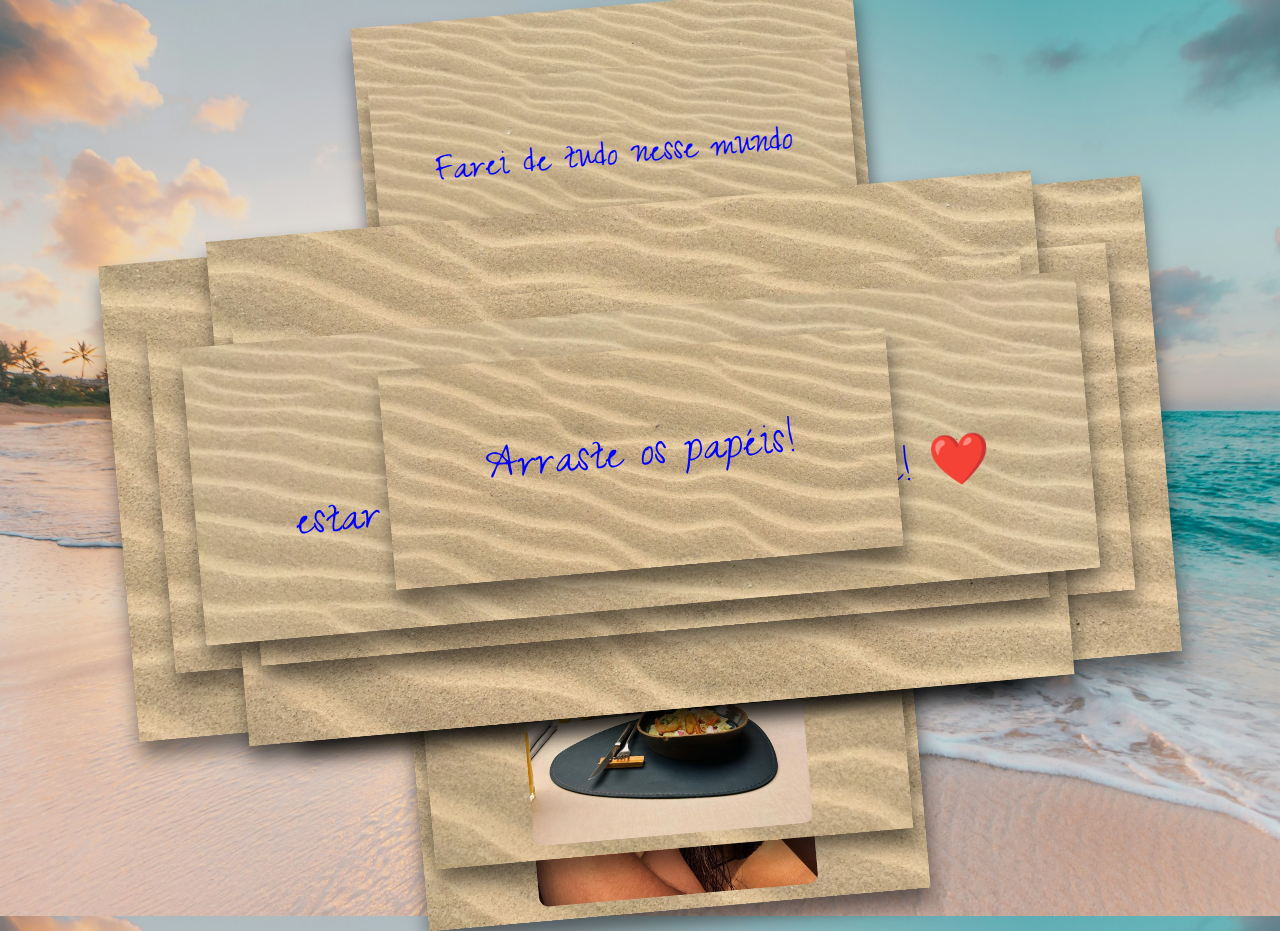
<file: index.html>
<!DOCTYPE html>
<html lang="pt-br" >
<head>
  <meta charset="UTF-8">
  <title>Meu Grande Amor ❤️</title>
  <link rel='stylesheet' href='https://fonts.googleapis.com/css2?family=Short+Stack&amp;family=Homemade+Apple&amp;display=swap'>
  <link rel="stylesheet" href="stylepapers.css">
</head>
<body>
  <a href="./video.html">CLICA AQUI!</a>
</div>
<div class="paper heart">
</div>
<div class="paper image">
  <p>Amo muito você!!</p>
   <img src="./imgs/meumo.JPG" />
</div>
<div class="paper image">
  <p>Você é uma mulher <br> ESPETACULAR</p>
   <img src="./imgs/praiasorriso.jpg" />
</div>
<div class="paper image">
  <p>Será sempre eu e você</p>
  <p>crescendo, evoluindo</p>
  <p>conquistando tudo nesse mundo</p>
  <p>e resolvendo todos problemas juntos</p>
   <img src="./imgs/praiasol.jpg" />
</div>
<div class="paper image">
  <p>Que venham muitos momentos <br> felizes juntos</p>
   <img src="./imgs/praiaroles.jpg" />
</div>
<div class="paper image">
  <p>Que venham muitas <br> viagens juntos</p>
   <img src="./imgs/lumiar.jpg" />
</div>
<div class="paper image">
  <p>Que seja só o início <br> de toda uma vida juntos</p>
  <img src="./imgs/pizzaria.jpg" />
</div>
<div class="paper image">
  <p>Farei de tudo nesse mundo</p>
   <p>para ver sempre esse seu sorriso</p>
   <p>MARAVILHOSO</p>
  <img src="./imgs/sorriso.jpg" />
</div>
<div class="paper red">
  <p class="p1">E que estarei sempre fazendo</p>
  <p class="p1">tudo que for possível por você</p>
  <p class="p1">e pela gente</p>
  </div>
<div class="paper red">
  <p class="p1">Mas pode ter certeza</p>
  <p class="p1">que eu amo e <br> sempre amarei MUITO você</p>
  </div>
<div class="paper red">
  <p class="p1">Desculpa por ainda não ser <br> o romântico que você gosta</p>
  </div>
<div class="paper red">
  <p class="p1">Para que eu possa crescer e dar o melhor</p>
  <p class="p1">para você e para a nossa família</p>
  </div>
<div class="paper red">
  <p class="p1">Você é uma das minhas principais</p>
  <p class="p2">motivações para acordar e buscar o melhor</p>
  <p class="p2">na minha casa, no meu trabalho, nos meus estudos</p>
  </div>
<div class="paper red">
  <p class="p1">Obrigado por me ensinar muitas coisas</p>
  <p class="p2">você faz eu ser uma pessoa e Homem melhor</p>
  </div>
<div class="paper red">
  <p class="p1">Obrigado por ser essa namorada <br> paciente</p>
  <p class="p2">por ser carinhosa, <br> fiel, companheira</p>
  </div>
<div class="paper red">
  <p class="p1">Você é a mulher que escolhi <br> para me acompanhar o resto da vida</p>
  <p class="p2">para ser minha futura noiva, esposa <br> e mãe dos meus filhos!</p>
  </div>
<div class="paper red">
<p class="p1">Não tenho palavras para descrever</p>
<p class="p2">o tamanho do meu amor por você!</p>
</div>
<div class="paper">
  <p class="p1">É muito especial para mim  <br> estar comemorando esse dia com você! <span>❤️</span></p>
</div>
<div class="paper">
<p class="p1">Arraste os papéis!</p>
</div>
<!-- javascript file -->
  <script  src="script.js"></script>
</body>
</html>
</file>
<file: stylepapers.css>
@import url('https://fonts.googleapis.com/css2?family=Zeyada&display=swap');

a {
  text-decoration: none;
  color: red;
  font-weight: 700;
  font-size: 3rem;
}

body {
  height: 100vh;
  display: flex;
  align-items: center;
  justify-content: center;
  background-image: url("imgs/sean-oulashin-KMn4VEeEPR8-unsplash\ \(1\).jpg");
  background-repeat: repeat;
  background-size: cover;
}

.paper1 {
  text-align: center;
  background-image: url("imgs/daniel-straub-n5HOJGtYt4Q-unsplash\ \(1\).jpg");
  background-size: cover;
  background-position: center center;
  padding: 20px 100px;
  transform: rotateZ(-5deg);
  box-shadow: 1px 15px 20px 0px rgba(0,0,0,0.5);
  position: absolute;
}

.paper {
  text-align: center;
  background-image: url("imgs/daniel-straub-n5HOJGtYt4Q-unsplash\ \(1\).jpg");
  background-size: cover;
  background-position: center center;
  padding: 20px 100px;
  transform: rotateZ(-5deg);
  box-shadow: 1px 15px 20px 0px rgba(0,0,0,0.5);
  position: absolute;
}
.paper.heart {
  position: relative;
  width: 200px;
  height: 200px;
  padding: 0;
  border-radius: 50%;
}
.paper.image {
  padding: 10px;
}
.paper.image p {
  padding: 10px;
  font-size: 2.5rem;
}
img {
  border-radius: 10px;
  max-height: 350px;
  max-width: 100%;
  user-select: none;
}
.paper.heart::after {
  content: "";
  background-image: url('https://cdn.pixabay.com/photo/2016/03/31/19/25/cartoon-1294994__340.png');
  width: 100%;
  height: 100%;
  position: absolute;
  top: 0;
  left: 0;
  background-size: 150px;
  background-position: center center;
  background-repeat: no-repeat;
  opacity: 0.6;
}
/* .paper.red { */
/*   filter: hue-rotate(90deg); */
/* } */
.paper:nth-of-type(3n) {
  background-position: left top;
}
/* .paper:nth-of-type(3n) { */
/*   filter: hue-rotate(200deg); */
/* } */
p {
  font-family: 'Zeyada';
  font-size: 50px;
  color: blue;
  user-select: none;
  
}
</file>
